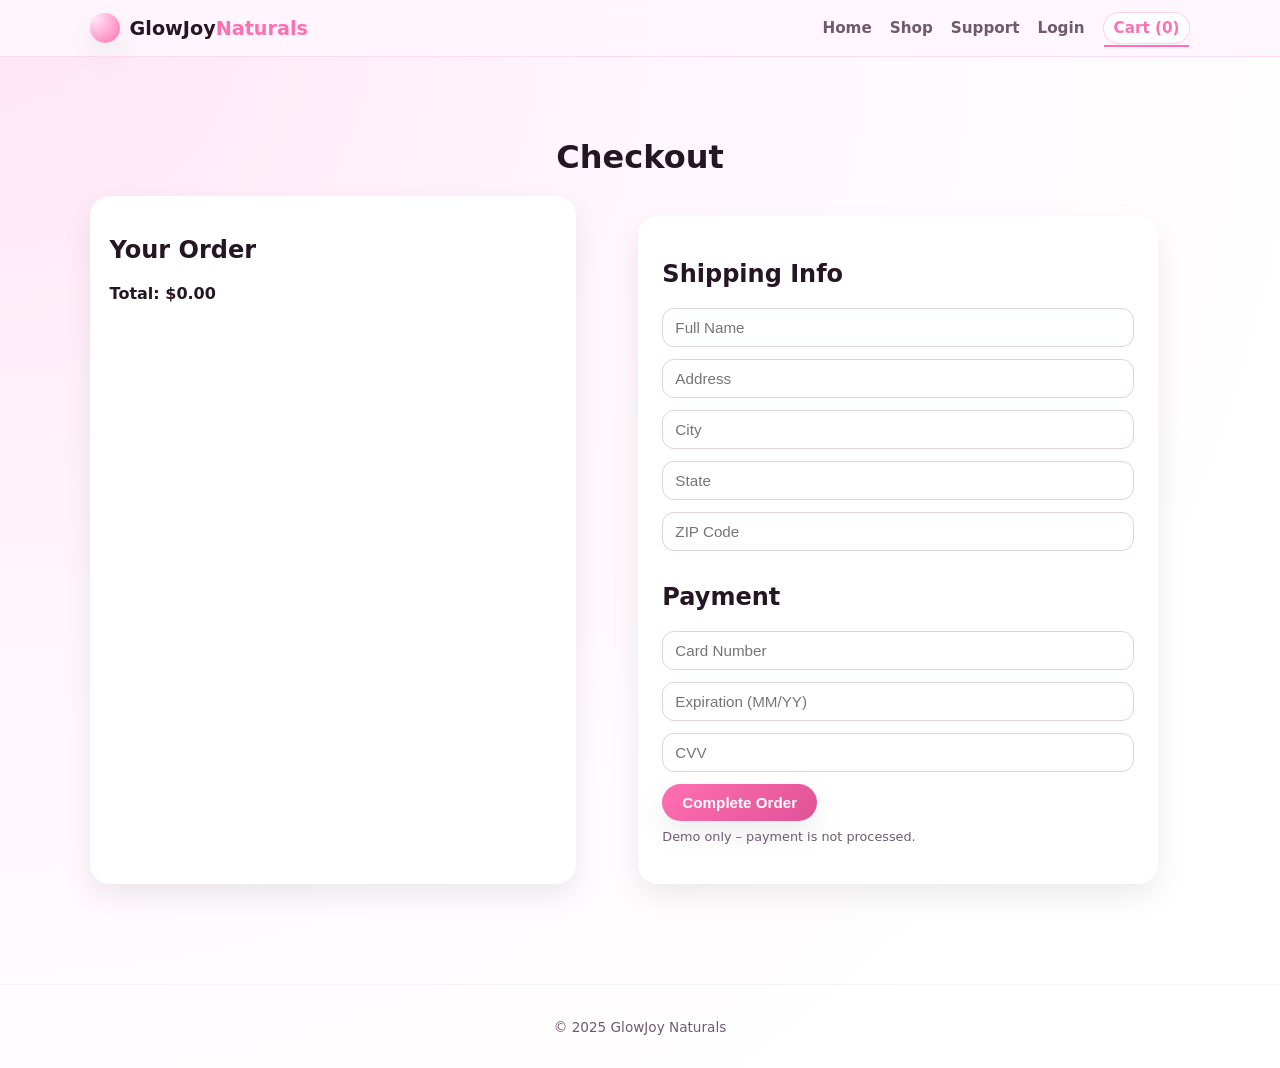
<file: GlowJoy_FINAL_Image_Fully_FIXED/checkout.html>
<!DOCTYPE html>
<html lang="en">
<head>
  <meta charset="UTF-8" />
  <meta name="viewport" content="width=device-width, initial-scale=1.0" />
  <title>Checkout – GlowJoy Naturals</title>
  <link rel="stylesheet" href="styles.css" />
</head>
<body>
  <header class="site-header">
    <div class="logo-wrap">
      <div class="logo-dot"></div>
      <span class="logo-text">GlowJoy<span>Naturals</span></span>
    </div>
    <nav class="main-nav">
      <a href="index.html" class="nav-link">Home</a>
      <a href="shop.html" class="nav-link">Shop</a>
      <a href="support.html" class="nav-link">Support</a>
      <a href="login.html" class="nav-link">Login</a>
      <a href="checkout.html" class="nav-link cart-link active">Cart (<span id="nav-cart-count">0</span>)</a>
    </nav>
    <button class="nav-toggle" id="navToggle">☰</button>
  </header>

  <main class="section checkout-section">
    <h1 class="section-title">Checkout</h1>

    <div class="checkout-layout">
      <div class="checkout-summary fade-up">
        <h2>Your Order</h2>
        <ul id="cart-items-list"></ul>
        <p class="checkout-total">Total: $<span id="cart-total">0.00</span></p>
      </div>

      <form class="checkout-form fade-up" id="checkout-form">
        <h2>Shipping Info</h2>
        <input type="text" placeholder="Full Name" required />
        <input type="text" placeholder="Address" required />
        <input type="text" placeholder="City" required />
        <input type="text" placeholder="State" required />
        <input type="text" placeholder="ZIP Code" required />
        <h2>Payment</h2>
        <input type="text" placeholder="Card Number" required />
        <input type="text" placeholder="Expiration (MM/YY)" required />
        <input type="text" placeholder="CVV" required />
        <button class="btn primary" type="submit">Complete Order</button>
        <p class="form-note">Demo only – payment is not processed.</p>
        <p id="order-message" class="order-message"></p>
      </form>
    </div>
  </main>

  <footer class="site-footer">
    <p>© 2025 GlowJoy Naturals</p>
  </footer>

  <script src="script.js"></script>
</body>
</html>
</file>
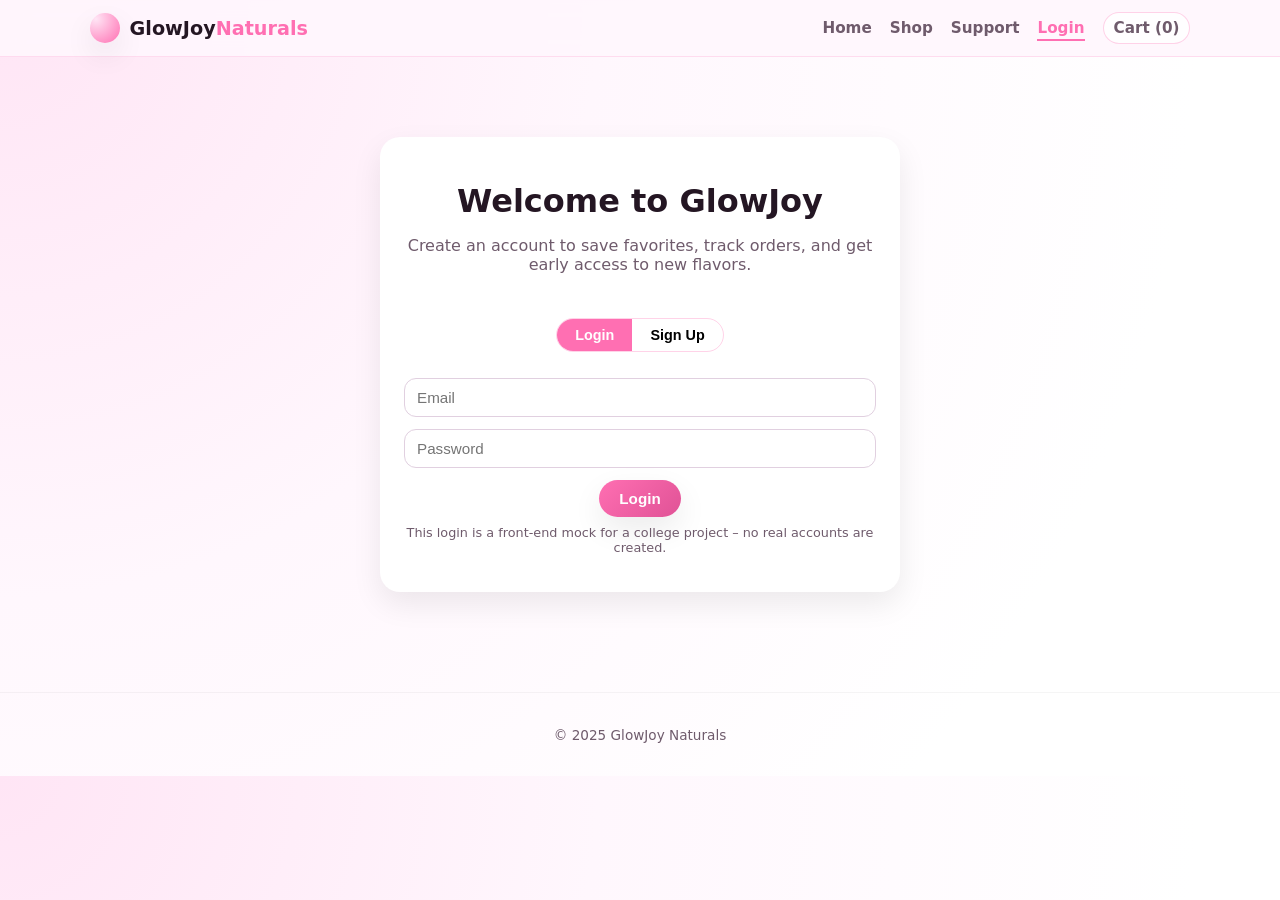
<file: GlowJoy_FINAL_Image_Fully_FIXED/login.html>
<!DOCTYPE html>
<html lang="en">
<head>
  <meta charset="UTF-8" />
  <meta name="viewport" content="width=device-width, initial-scale=1.0" />
  <title>Login / Sign Up – GlowJoy Naturals</title>
  <link rel="stylesheet" href="styles.css" />
</head>
<body>
  <header class="site-header">
    <div class="logo-wrap">
      <div class="logo-dot"></div>
      <span class="logo-text">GlowJoy<span>Naturals</span></span>
    </div>
    <nav class="main-nav">
      <a href="index.html" class="nav-link">Home</a>
      <a href="shop.html" class="nav-link">Shop</a>
      <a href="support.html" class="nav-link">Support</a>
      <a href="login.html" class="nav-link active">Login</a>
      <a href="checkout.html" class="nav-link cart-link">Cart (<span id="nav-cart-count">0</span>)</a>
    </nav>
    <button class="nav-toggle" id="navToggle">☰</button>
  </header>

  <main class="section auth-section">
    <div class="auth-card fade-up">
      <h1 class="section-title">Welcome to GlowJoy</h1>
      <p class="section-subtitle">Create an account to save favorites, track orders, and get early access to new flavors.</p>

      <div class="auth-tabs">
        <button class="auth-tab active" data-tab="login-panel">Login</button>
        <button class="auth-tab" data-tab="signup-panel">Sign Up</button>
      </div>

      <div id="login-panel" class="auth-panel">
        <input type="email" placeholder="Email" required />
        <input type="password" placeholder="Password" required />
        <button class="btn primary">Login</button>
      </div>

      <div id="signup-panel" class="auth-panel" style="display:none;">
        <input type="text" placeholder="Name" required />
        <input type="email" placeholder="Email" required />
        <input type="password" placeholder="Password" required />
        <button class="btn primary">Create Account</button>
      </div>
      <p class="form-note">This login is a front-end mock for a college project – no real accounts are created.</p>
    </div>
  </main>

  <footer class="site-footer">
    <p>© 2025 GlowJoy Naturals</p>
  </footer>

  <script src="script.js"></script>
</body>
</html>
</file>
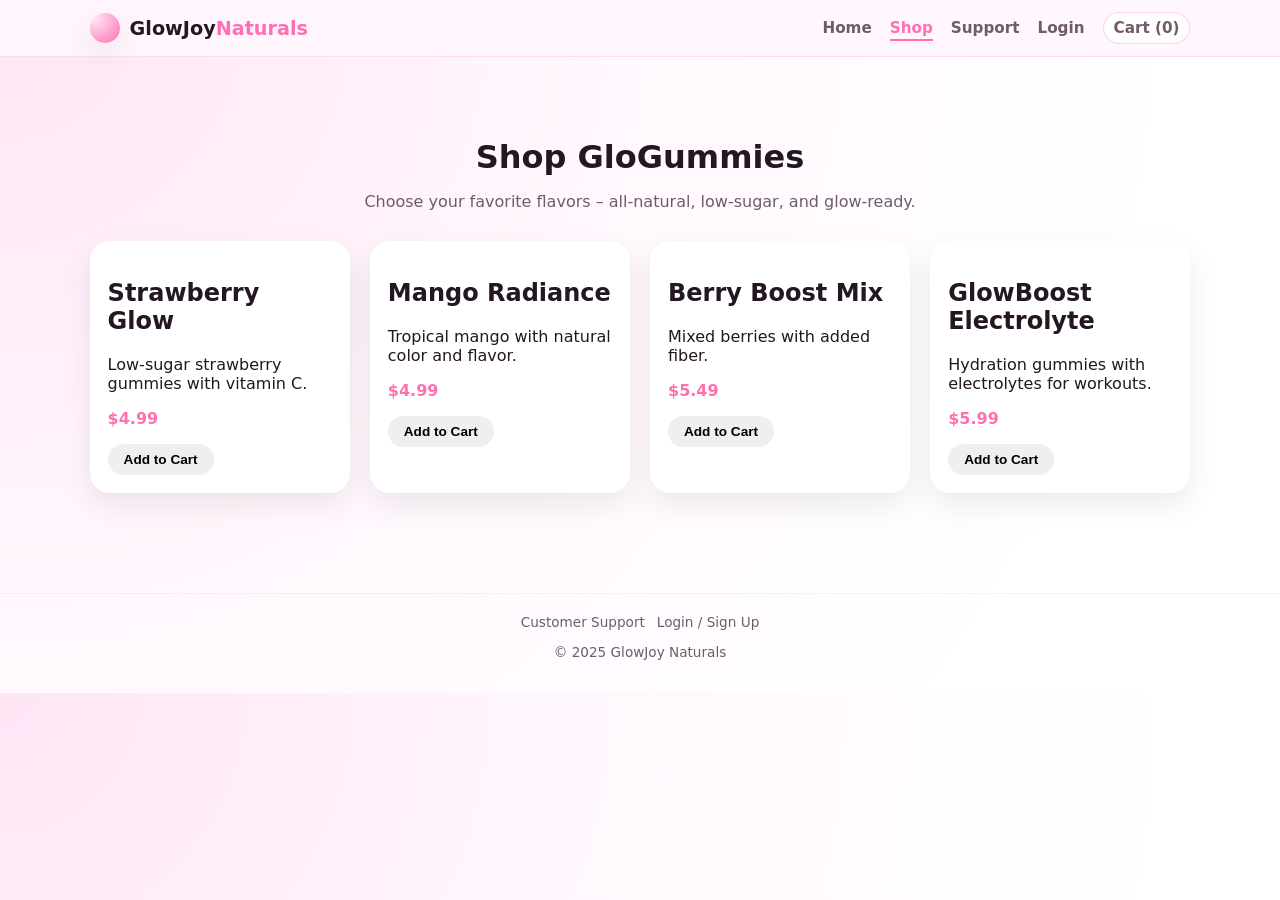
<file: GlowJoy_FINAL_Image_Fully_FIXED/shop.html>
<!DOCTYPE html>
<html lang="en">
<head>
  <meta charset="UTF-8" />
  <meta name="viewport" content="width=device-width, initial-scale=1.0" />
  <title>Shop – GlowJoy Naturals</title>
  <link rel="stylesheet" href="styles.css" />
</head>
<body>
  <header class="site-header">
    <div class="logo-wrap">
      <div class="logo-dot"></div>
      <span class="logo-text">GlowJoy<span>Naturals</span></span>
    </div>
    <nav class="main-nav">
      <a href="index.html" class="nav-link">Home</a>
      <a href="shop.html" class="nav-link active">Shop</a>
      <a href="support.html" class="nav-link">Support</a>
      <a href="login.html" class="nav-link">Login</a>
      <a href="checkout.html" class="nav-link cart-link">Cart (<span id="nav-cart-count">0</span>)</a>
    </nav>
    <button class="nav-toggle" id="navToggle">☰</button>
  </header>

  <main class="section shop-section">
    <h1 class="section-title">Shop GloGummies</h1>
    <p class="section-subtitle">Choose your favorite flavors – all-natural, low-sugar, and glow-ready.</p>

    <div class="product-grid">
      <article class="product-card fade-up">
        <h2>Strawberry Glow</h2>
        <p>Low-sugar strawberry gummies with vitamin C.</p>
        <p class="price">$4.99</p>
        <button class="btn small" onclick="addToCart('Strawberry Glow', 4.99)">Add to Cart</button>
      </article>
      <article class="product-card fade-up">
        <h2>Mango Radiance</h2>
        <p>Tropical mango with natural color and flavor.</p>
        <p class="price">$4.99</p>
        <button class="btn small" onclick="addToCart('Mango Radiance', 4.99)">Add to Cart</button>
      </article>
      <article class="product-card fade-up">
        <h2>Berry Boost Mix</h2>
        <p>Mixed berries with added fiber.</p>
        <p class="price">$5.49</p>
        <button class="btn small" onclick="addToCart('Berry Boost Mix', 5.49)">Add to Cart</button>
      </article>
      <article class="product-card fade-up">
        <h2>GlowBoost Electrolyte</h2>
        <p>Hydration gummies with electrolytes for workouts.</p>
        <p class="price">$5.99</p>
        <button class="btn small" onclick="addToCart('GlowBoost Electrolyte', 5.99)">Add to Cart</button>
      </article>
    </div>
  </main>

  <footer class="site-footer">
    <div class="footer-links">
      <a href="support.html">Customer Support</a>
      <a href="login.html">Login / Sign Up</a>
    </div>
    <p>© 2025 GlowJoy Naturals</p>
  </footer>

  <script src="script.js"></script>
</body>
</html>
</file>
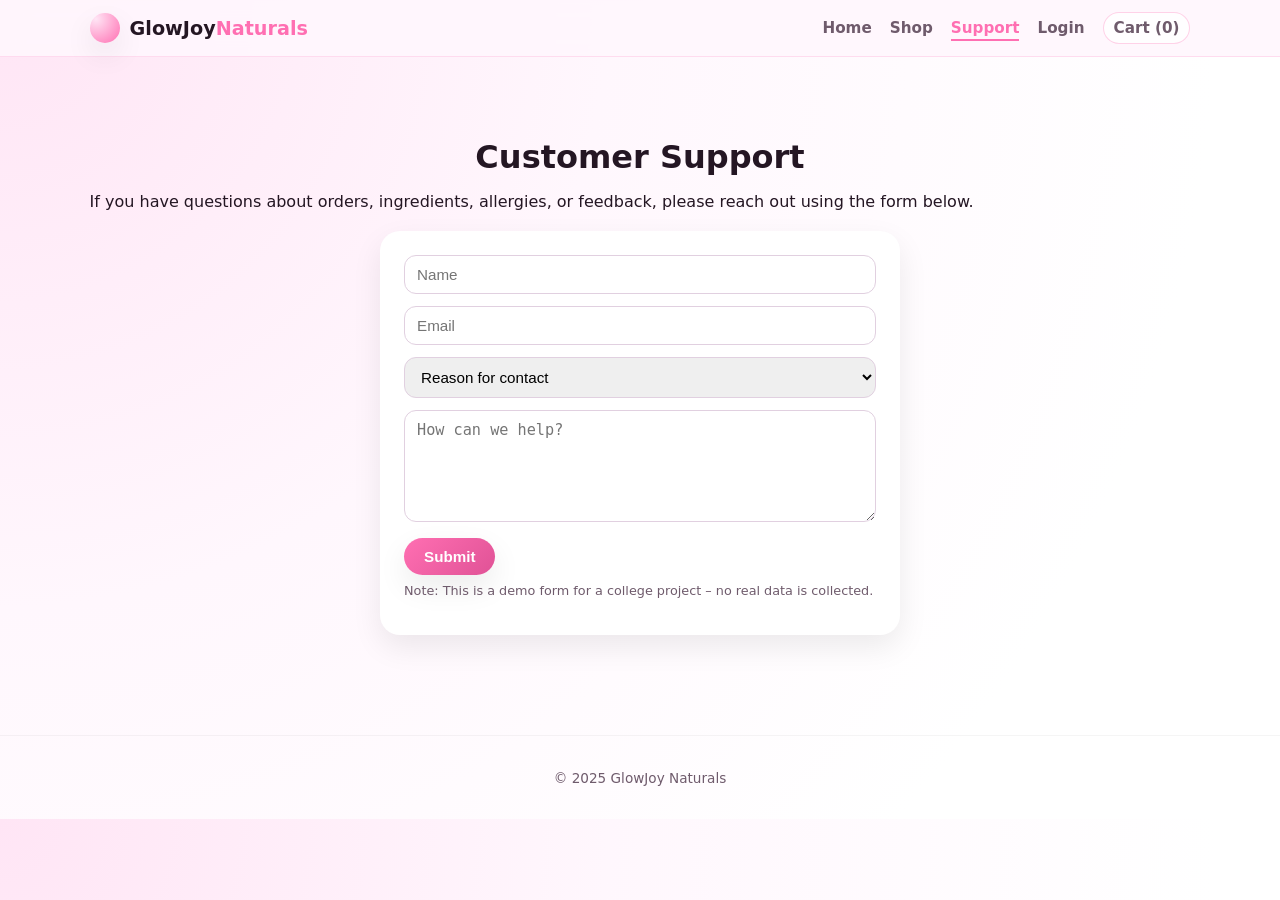
<file: GlowJoy_FINAL_Image_Fully_FIXED/support.html>
<!DOCTYPE html>
<html lang="en">
<head>
  <meta charset="UTF-8" />
  <meta name="viewport" content="width=device-width, initial-scale=1.0" />
  <title>Customer Support – GlowJoy Naturals</title>
  <link rel="stylesheet" href="styles.css" />
</head>
<body>
  <header class="site-header">
    <div class="logo-wrap">
      <div class="logo-dot"></div>
      <span class="logo-text">GlowJoy<span>Naturals</span></span>
    </div>
    <nav class="main-nav">
      <a href="index.html" class="nav-link">Home</a>
      <a href="shop.html" class="nav-link">Shop</a>
      <a href="support.html" class="nav-link active">Support</a>
      <a href="login.html" class="nav-link">Login</a>
      <a href="checkout.html" class="nav-link cart-link">Cart (<span id="nav-cart-count">0</span>)</a>
    </nav>
    <button class="nav-toggle" id="navToggle">☰</button>
  </header>

  <main class="section support-section">
    <h1 class="section-title">Customer Support</h1>
    <p>If you have questions about orders, ingredients, allergies, or feedback, please reach out using the form below.</p>

    <form class="support-form">
      <input type="text" placeholder="Name" required />
      <input type="email" placeholder="Email" required />
      <select required>
        <option value="">Reason for contact</option>
        <option>Order issue</option>
        <option>Allergy / ingredient question</option>
        <option>Feedback / suggestion</option>
        <option>Other</option>
      </select>
      <textarea placeholder="How can we help?" rows="5" required></textarea>
      <button class="btn primary" type="submit">Submit</button>
      <p class="form-note">Note: This is a demo form for a college project – no real data is collected.</p>
    </form>
  </main>

  <footer class="site-footer">
    <p>© 2025 GlowJoy Naturals</p>
  </footer>

  <script src="script.js"></script>
</body>
</html>
</file>
<file: GlowJoy_FINAL_Image_Fully_FIXED/styles.css>
:root {
  --bg: #fff7fd;
  --card: #ffffff;
  --accent: #ff6fb2;
  --accent-dark: #e05296;
  --text: #241623;
  --muted: #6f5b6c;
  --shadow-soft: 0 12px 30px rgba(0,0,0,0.08);
}

* {
  box-sizing: border-box;
}

body {
  margin: 0;
  font-family: system-ui, -apple-system, BlinkMacSystemFont, "Segoe UI", sans-serif;
  background: radial-gradient(circle at top left, #ffe5f5, #fff7fd 40%, #ffffff 80%);
  color: var(--text);
}

a {
  text-decoration: none;
  color: inherit;
}

.site-header {
  position: sticky;
  top: 0;
  z-index: 20;
  display: flex;
  align-items: center;
  justify-content: space-between;
  padding: 12px 7%;
  background: rgba(255, 247, 253, 0.9);
  backdrop-filter: blur(10px);
  border-bottom: 1px solid rgba(255, 111, 178, 0.2);
}

.logo-wrap {
  display: flex;
  align-items: center;
  gap: 10px;
}

.logo-dot {
  width: 30px;
  height: 30px;
  border-radius: 999px;
  background: radial-gradient(circle at 20% 20%, #ffe5f5, #ff6fb2);
  box-shadow: var(--shadow-soft);
}

.logo-text {
  font-weight: 800;
  font-size: 1.2rem;
}

.logo-text span {
  color: var(--accent);
}

.main-nav {
  display: flex;
  align-items: center;
  gap: 18px;
}

.nav-link {
  font-size: 0.95rem;
  font-weight: 600;
  color: var(--muted);
  position: relative;
}

.nav-link.active,
.nav-link:hover {
  color: var(--accent);
}

.nav-link::after {
  content: "";
  position: absolute;
  left: 0;
  bottom: -4px;
  width: 0;
  height: 2px;
  background: var(--accent);
  transition: width 0.25s ease;
}

.nav-link:hover::after,
.nav-link.active::after {
  width: 100%;
}

.cart-link {
  padding: 6px 10px;
  border-radius: 999px;
  border: 1px solid rgba(255, 111, 178, 0.3);
  background: rgba(255, 255, 255, 0.8);
}

.nav-toggle {
  display: none;
  border: none;
  background: transparent;
  font-size: 1.5rem;
}

.hero {
  position: relative;
  min-height: 70vh;
  display: flex;
  align-items: center;
  justify-content: center;
  background-size: cover;
  background-position: center;
  padding: 60px 7%;
}

.hero-overlay {
  position: absolute;
  inset: 0;
  background: linear-gradient(120deg, rgba(0,0,0,0.6), rgba(0,0,0,0.2));
}

.hero-content {
  position: relative;
  max-width: 640px;
  color: #ffffff;
  text-align: left;
}

.hero-content h1 {
  font-size: clamp(2.4rem, 4vw, 3rem);
  margin-bottom: 10px;
}

.hero-content p {
  font-size: 1.05rem;
  max-width: 600px;
  color: #f8e7f6;
}

.hero-actions {
  margin: 20px 0;
  display: flex;
  flex-wrap: wrap;
  gap: 12px;
}

.btn {
  display: inline-flex;
  align-items: center;
  justify-content: center;
  padding: 10px 20px;
  border-radius: 999px;
  border: none;
  cursor: pointer;
  font-weight: 700;
  font-size: 0.95rem;
  transition: transform 0.15s ease, box-shadow 0.15s ease, background 0.15s ease;
}

.btn.primary {
  background: linear-gradient(135deg, var(--accent), var(--accent-dark));
  color: white;
  box-shadow: var(--shadow-soft);
}

.btn.ghost {
  background: transparent;
  color: white;
  border: 1px solid rgba(255,255,255,0.7);
}

.btn.small {
  padding: 8px 16px;
  font-size: 0.85rem;
}

.btn:hover {
  transform: translateY(-1px);
  box-shadow: 0 14px 35px rgba(0,0,0,0.12);
}

.eco-tag {
  font-size: 0.85rem;
  margin-top: 6px;
  color: #fcecf8;
}

.section {
  padding: 60px 7%;
}

.section-title {
  text-align: center;
  font-size: 2rem;
  margin-bottom: 8px;
}

.section-subtitle {
  text-align: center;
  color: var(--muted);
  margin-bottom: 30px;
}

.features-section .feature-grid {
  display: grid;
  grid-template-columns: repeat(auto-fit, minmax(220px, 1fr));
  gap: 20px;
  margin-top: 30px;
}

.feature-card {
  background: var(--card);
  border-radius: 20px;
  padding: 18px 20px;
  box-shadow: var(--shadow-soft);
  text-align: left;
}

.feature-card h3 {
  margin-bottom: 6px;
}

.section-highlight {
  display: grid;
  grid-template-columns: minmax(0, 1.2fr) minmax(0, 1fr);
  gap: 40px;
  align-items: center;
}

.highlight-left p {
  color: var(--muted);
}

.compare-list {
  list-style: none;
  padding-left: 0;
  margin-top: 18px;
}

.compare-list li {
  display: flex;
  align-items: center;
  gap: 6px;
  margin-bottom: 6px;
  font-size: 0.95rem;
}

.compare-list span {
  font-weight: 800;
}

.highlight-right {
  display: flex;
  justify-content: center;
}

.highlight-img {
  width: 100%;
  max-width: 360px;
  border-radius: 26px;
  box-shadow: var(--shadow-soft);
}

.flavor-preview-section .flavor-grid {
  display: grid;
  grid-template-columns: repeat(auto-fit, minmax(210px, 1fr));
  gap: 18px;
  margin-top: 20px;
}

.flavor-card {
  background: var(--card);
  border-radius: 20px;
  padding: 16px;
  box-shadow: var(--shadow-soft);
  text-align: left;
}

.flavor-card h3 {
  margin-top: 0;
}

.mt-24 {
  margin-top: 24px;
}

.shop-section .product-grid {
  display: grid;
  grid-template-columns: repeat(auto-fit, minmax(220px, 1fr));
  gap: 20px;
  margin-top: 20px;
}

.product-card {
  background: var(--card);
  border-radius: 20px;
  padding: 18px;
  box-shadow: var(--shadow-soft);
  text-align: left;
}

.price {
  font-weight: 800;
  color: var(--accent);
}

.support-form, .checkout-form, .auth-card {
  max-width: 520px;
  margin: 20px auto 0;
  background: var(--card);
  padding: 24px;
  border-radius: 20px;
  box-shadow: var(--shadow-soft);
}

.support-form input,
.support-form select,
.support-form textarea,
.checkout-form input,
.auth-panel input {
  width: 100%;
  padding: 10px 12px;
  border-radius: 12px;
  border: 1px solid #e1d0e0;
  margin-bottom: 12px;
  font-size: 0.95rem;
}

.support-form textarea {
  resize: vertical;
}

.form-note {
  font-size: 0.8rem;
  color: var(--muted);
  margin-top: 8px;
}

.auth-section {
  display: flex;
  justify-content: center;
}

.auth-card {
  text-align: center;
}

.auth-tabs {
  display: inline-flex;
  margin-top: 14px;
  margin-bottom: 16px;
  border-radius: 999px;
  overflow: hidden;
  border: 1px solid rgba(255,111,178,0.3);
}

.auth-tab {
  padding: 8px 18px;
  border: none;
  background: transparent;
  cursor: pointer;
  font-weight: 600;
  font-size: 0.9rem;
}

.auth-tab.active {
  background: var(--accent);
  color: #fff;
}

.auth-panel {
  margin-top: 10px;
}

.checkout-layout {
  display: grid;
  grid-template-columns: minmax(0, 1fr) minmax(0, 1.2fr);
  gap: 30px;
  margin-top: 20px;
}

.checkout-summary {
  background: var(--card);
  padding: 20px;
  border-radius: 20px;
  box-shadow: var(--shadow-soft);
}

#cart-items-list {
  list-style: none;
  padding: 0;
  margin-bottom: 10px;
  font-size: 0.95rem;
}

.checkout-total {
  font-weight: 800;
  margin-top: 6px;
}

.order-message {
  margin-top: 10px;
  font-weight: 600;
  color: #23a55a;
}

.site-footer {
  padding: 20px 7%;
  text-align: center;
  font-size: 0.85rem;
  color: var(--muted);
  border-top: 1px solid rgba(0,0,0,0.04);
  margin-top: 40px;
}

.footer-links {
  display: flex;
  justify-content: center;
  gap: 12px;
  margin-bottom: 6px;
  flex-wrap: wrap;
}

.animate-in {
  opacity: 0;
  transform: translateY(15px);
  animation: fadeUp 0.8s ease forwards;
}

.fade-up {
  opacity: 0;
  transform: translateY(20px);
}

.pop-in {
  opacity: 0;
  transform: scale(0.96);
}

.in-view.fade-up {
  animation: fadeUp 0.7s ease forwards;
}

.in-view.pop-in {
  animation: popIn 0.6s ease forwards;
}

@keyframes fadeUp {
  to {
    opacity: 1;
    transform: translateY(0);
  }
}

@keyframes popIn {
  to {
    opacity: 1;
    transform: scale(1);
  }
}

@media (max-width: 800px) {
  .main-nav {
    position: absolute;
    top: 60px;
    right: 7%;
    background: rgba(255,247,253,0.98);
    border-radius: 16px;
    box-shadow: var(--shadow-soft);
    padding: 10px 14px;
    flex-direction: column;
    align-items: flex-start;
    gap: 10px;
    display: none;
  }
  .main-nav.open {
    display: flex;
  }
  .nav-toggle {
    display: block;
  }
  .section-highlight, .checkout-layout {
    grid-template-columns: 1fr;
  }
  .hero-content {
    text-align: left;
  }
}
.flavor-img {
  width: 100%;
  max-width: 180px;
  height: 140px;
  object-fit: contain;
  margin-bottom: 12px;
  border-radius: 12px;
  box-shadow: 0 8px 18px rgba(0,0,0,0.15);
}
.candy-love-image img {
  width: 100%;
  max-width: 420px;
  border-radius: 18px;
  box-shadow: 0 12px 30px rgba(0,0,0,0.25);
  object-fit: cover;
}
</file>
